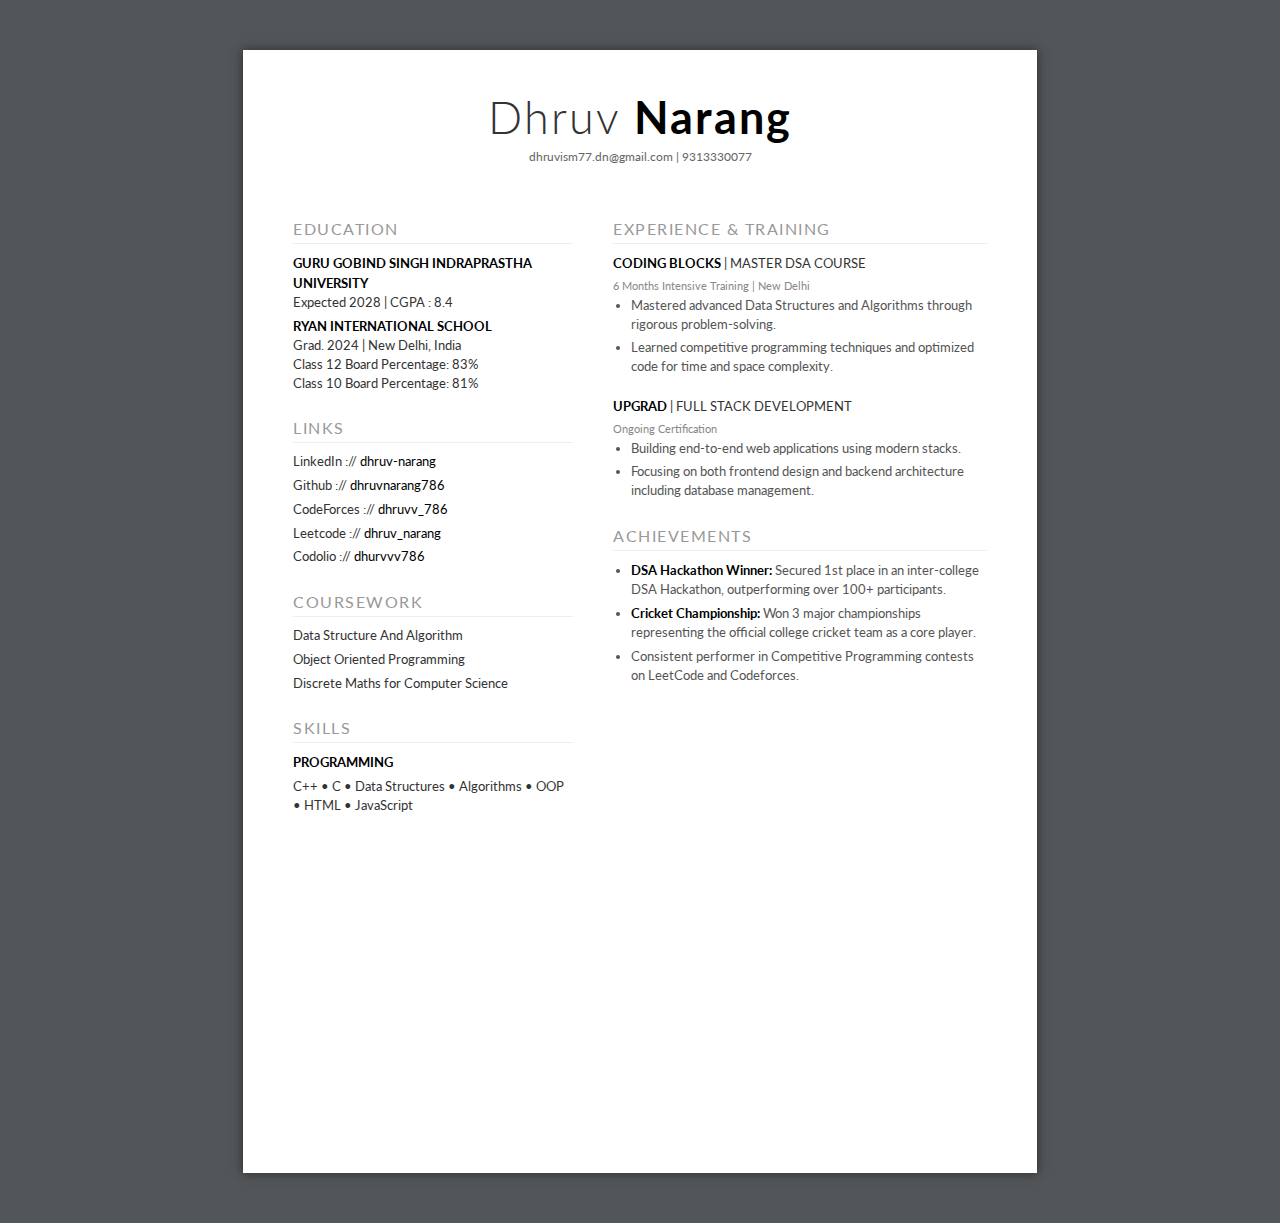
<file: index.html>
<!-- <!DOCTYPE html>
<html lang="en">
<head>
    <meta charset="UTF-8">
    <meta name="viewport" content="width=device-width, initial-scale=1.0">
    <title>My Resume</title>
    <link rel="stylesheet" href="style.css">
</head>
<body>
    <h1>Dhruv Narang </h1>

    <a href = "about.html">About Me</a> | <a href = "contact.html">Contact Me</a>
    <hr>

    <h2>Summary</h2>
    <p>I am a motivated and passionate learner who completed my graduation from Ryan International School 
        and am currently pursuing B.Tech in Computer Science Engineering from Guru Gobind Singh Indraprastha University. 
        I am a quick learner with a strong curiosity for technology and a keen interest in exploring new concepts and experiences.
        I enjoy learning new skills, adapting to challenges, and continuously improving myself both academically and personally. 
        I am enthusiastic about gaining practical exposure and applying my knowledge to real-world problems.</p>
    <h2>Education</h2>
<table border="1" cellspacing="0" cellpadding="8">
    <tr>
        <th>Course</th>
        <th>Institution</th>
        <th>Year</th>
        <th>Percentage / CGPA</th>
    </tr>
    <tr>
        <td>Bachelor of Engineering(Computer Science)</td>
        <td>Bhagwan Pashuram Institute of Technology</td>
        <td>2024 - 2028</td>
        <td>8.7 CGPA</td>
    </tr>
    <tr>
        <td>Secondary (10th)</td>
        <td>Ryan InterNational School</td>
        <td>2024</td>
        <td>88%</td>
    </tr>
    <tr>
        <td>Senior Secondary(12th)</td>
        <td>Ryan InterNational School</td>
        <td>2022</td>
        <td>83%</td>
    </tr>
</table>

<h3>Achievments</h3>
    <ul>
      <li><a href = "https://www.linkedin.com/posts/dhruv-narang-800287322_coderush-gdg-teamvector-activity-7394292201670955010-trel?utm_source=social_share_send&utm_medium=member_desktop_web&rcm=ACoAAFGN88AB4zzAXHdCEP_8qsbF5Qpdbjqphg8">Won Inter College Hackathon</a></li>
    </ul>
</body>
</html> -->

<!DOCTYPE html>
<html lang="en">
<head>
    <meta charset="UTF-8">
    <title>Dhruv Narang Resume</title>
    <style>
        @import url('https://fonts.googleapis.com/css2?family=Lato:wght@300;400;700&display=swap');

        body {
            font-family: 'Lato', sans-serif;
            background-color: #525659;
            display: flex;
            justify-content: center;
            padding: 50px 0;
            margin: 0;
        }

        /* The "Paper" container */
        .page {
            width: 210mm;
            min-height: 297mm;
            background: white;
            padding: 40px 50px;
            box-shadow: 0 0 10px rgba(0,0,0,0.5);
            box-sizing: border-box;
            display: flex;
            flex-direction: column;
        }

        /* Header */
        header {
            text-align: center;
            margin-bottom: 30px;
        }

        h1 {
            font-size: 45px;
            margin: 0;
            letter-spacing: 2px;
            font-weight: 300;
            color: #333;
        }

        h1 b {
            font-weight: 700;
            color: #000;
        }

        .contact-line {
            font-size: 12px;
            color: #666;
            margin-top: 5px;
        }

        .contact-line a {
            color: #666;
            text-decoration: none;
        }

        /* Layout Columns */
        .content {
            display: grid;
            grid-template-columns: 280px 1fr;
            gap: 40px;
        }

        /* Typography */
        h3 {
            font-size: 16px;
            color: #999;
            font-weight: 400;
            letter-spacing: 1.5px;
            margin: 25px 0 10px 0;
            border-bottom: 1px solid #eee;
            padding-bottom: 5px;
        }

        p, li {
            font-size: 12.5px;
            line-height: 1.5;
            color: #333;
            margin: 5px 0;
        }

        strong {
            font-weight: 700;
            color: #000;
            font-size: 13px;
        }

        ul {
            padding-left: 18px;
            margin: 5px 0;
        }

        a {
            color: #000;
            text-decoration: none;
        }

        /* Right Column specific */
        .experience-item {
            margin-bottom: 20px;
        }

        .date-location {
            font-size: 11px;
            color: #888;
            margin-bottom: 5px;
        }

        .description-list {
            list-style-type: disc;
            margin-top: 5px;
        }

        .description-list li {
            margin-bottom: 3px;
            color: #555;
        }

    </style>
</head>
<body>

<div class="page">
    <header>
        <h1>Dhruv <b>Narang</b></h1>
        <div class="contact-line">
            dhruvism77.dn@gmail.com | 9313330077
        </div>
    </header>

    <div class="content">
        <!-- LEFT COLUMN -->
        <div class="left-col">
            <h3>EDUCATION</h3>
            <p>
                <strong>GURU GOBIND SINGH INDRAPRASTHA UNIVERSITY</strong><br>
                Expected 2028 | CGPA : 8.4
            </p>
            <p>
                <strong>RYAN INTERNATIONAL SCHOOL</strong><br>
                Grad. 2024 | New Delhi, India<br>
                Class 12 Board Percentage: 83%<br>
                Class 10 Board Percentage: 81%
            </p>

            <h3>LINKS</h3>
            <p>LinkedIn :// <a href="https://linkedin.com/in/dhruv-narang">dhruv-narang</a></p>
            <p>Github :// <a href="https://github.com/dhruvnarang786">dhruvnarang786</a></p>
            <p>CodeForces :// <a href="https://codeforces.com/profile/dhruvv_786">dhruvv_786</a></p>
            <p>Leetcode :// <a href="https://leetcode.com/u/dhruv_narang/">dhruv_narang</a></p>
            <p>Codolio :// <a href="https://codolio.com/profile/dhurvvv786">dhurvvv786</a></p>

            <h3>COURSEWORK</h3>
            <p>Data Structure And Algorithm</p>
            <p>Object Oriented Programming</p>
            <p>Discrete Maths for Computer Science</p>

            <h3>SKILLS</h3>
            <p><strong>PROGRAMMING</strong></p>
            <p>C++ • C • Data Structures • Algorithms • OOP • HTML • JavaScript</p>
        </div>

        <!-- RIGHT COLUMN -->
        <div class="right-col">
            <h3>EXPERIENCE & TRAINING</h3>
            
            <div class="experience-item">
                <p><strong>CODING BLOCKS</strong> | MASTER DSA COURSE</p>
                <div class="date-location">6 Months Intensive Training | New Delhi</div>
                <ul class="description-list">
                    <li>Mastered advanced Data Structures and Algorithms through rigorous problem-solving.</li>
                    <li>Learned competitive programming techniques and optimized code for time and space complexity.</li>
                </ul>
            </div>

            <div class="experience-item">
                <p><strong>UPGRAD</strong> | FULL STACK DEVELOPMENT</p>
                <div class="date-location">Ongoing Certification</div>
                <ul class="description-list">
                    <li>Building end-to-end web applications using modern stacks.</li>
                    <li>Focusing on both frontend design and backend architecture including database management.</li>
                </ul>
            </div>

            <h3>ACHIEVEMENTS</h3>
            <div class="experience-item">
                <ul class="description-list">
                    <li><strong>DSA Hackathon Winner:</strong> Secured 1st place in an inter-college DSA Hackathon, outperforming over 100+ participants.</li>
                    <li><strong>Cricket Championship:</strong> Won 3 major championships representing the official college cricket team as a core player.</li>
                    <li>Consistent performer in Competitive Programming contests on LeetCode and Codeforces.</li>
                </ul>
            </div>
        </div>
    </div>
</div>

</body>
</html>
</file>
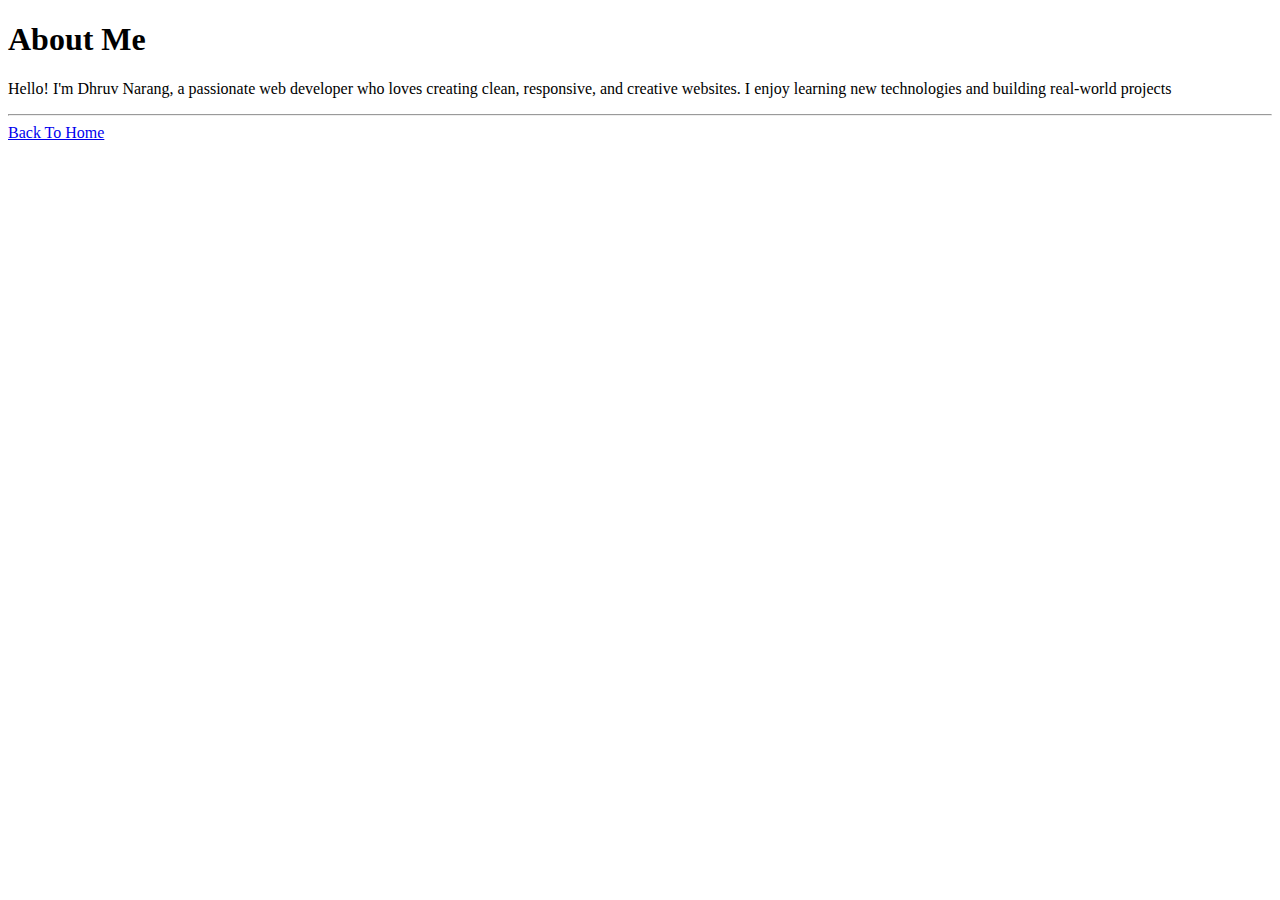
<file: about.html>
<!DOCTYPE html>
<html lang="en">
<head>
    <meta charset="UTF-8">
    <meta name="viewport" content="width=device-width, initial-scale=1.0">
    <title>About Me</title>
</head>
<body>
    <h1>About Me</h1>
    <p>Hello! I'm Dhruv Narang, a passionate web developer who loves creating clean, responsive, and creative websites. I enjoy learning new technologies and building real-world projects</p>
    <hr>
    
    <a href = "index.html">Back To Home</a>
</body>
</html>
</file>
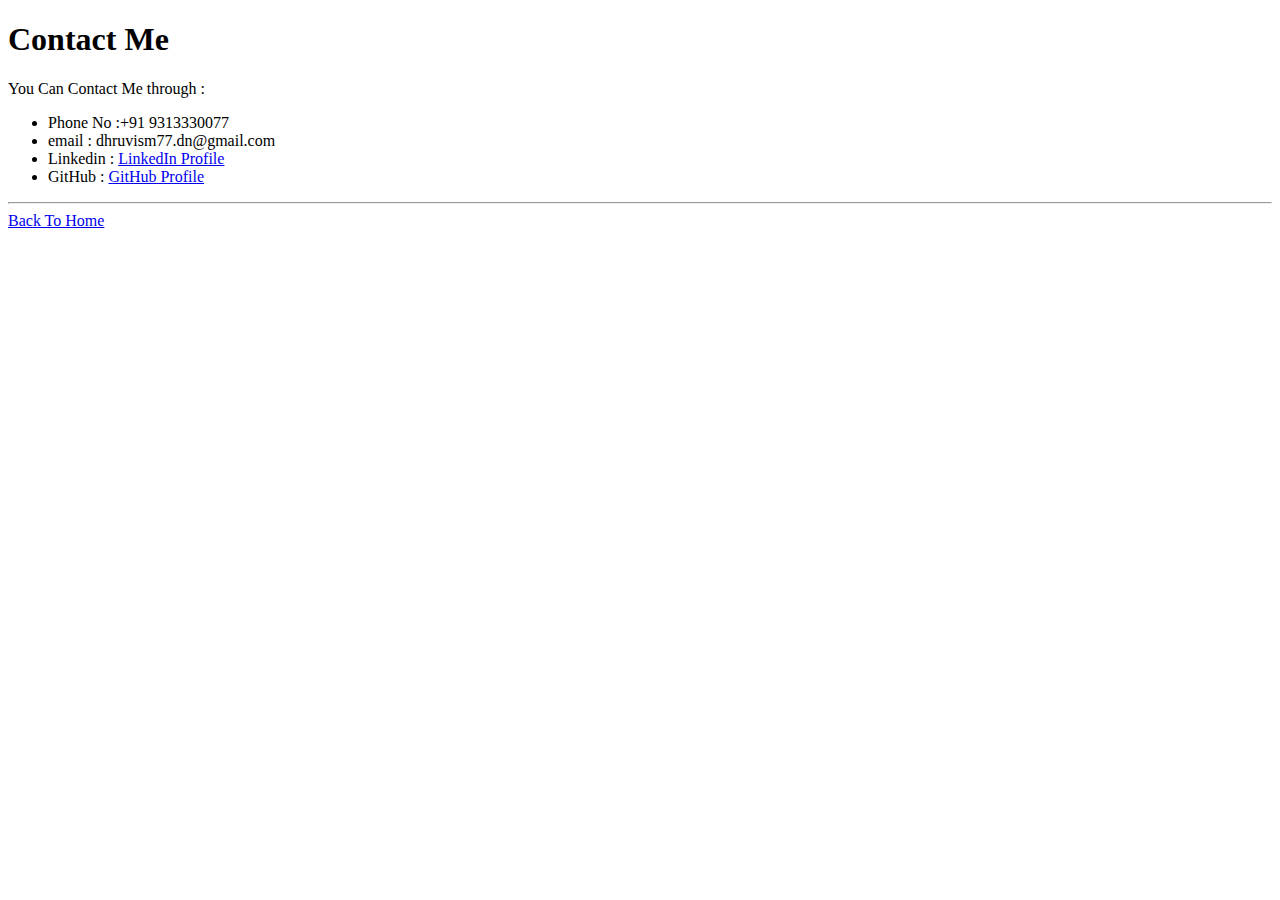
<file: contact.html>
<!DOCTYPE html>
<html lang="en">
<head>
    <meta charset="UTF-8">
    <meta name="viewport" content="width=device-width, initial-scale=1.0">
    <title>Contact Me</title>
</head>
<body>
    <h1>Contact Me</h1>
    <p>You Can Contact Me through :</p>
    <ul>
        <li>Phone No :+91 9313330077</li>
        <li>email : dhruvism77.dn@gmail.com</li>
        <li>Linkedin : <a href = "https://www.linkedin.com/in/dhruv-narang-800287322" target = "_blank">LinkedIn Profile</a></li>
        <li>GitHub : <a href = "https://github.com/dhruvnarang786">GitHub Profile</a></li>
    </ul>
    <hr>
    <a href = "index.html">Back To Home</a>
</body>
</html>
</file>
<file: style.css>
/* General Styles */
body {
    font-family: 'Segoe UI', Tahoma, Geneva, Verdana, sans-serif;
    line-height: 1.6;
    color: #333;
    background-color: #f4f7f6;
    margin: 0;
    padding: 0;
}

/* Container to center content */
.container {
    max-width: 800px;
    margin: 40px auto;
    background: #fff;
    padding: 40px;
    box-shadow: 0 4px 15px rgba(0,0,0,0.1);
    border-radius: 8px;
}

/* Header & Navigation */
h1 {
    color: #2c3e50;
    margin-bottom: 10px;
    text-align: center;
    text-transform: uppercase;
    letter-spacing: 2px;
}

nav {
    text-align: center;
    margin-bottom: 20px;
}

nav a {
    text-decoration: none;
    color: #3498db;
    font-weight: bold;
    margin: 0 15px;
    transition: color 0.3s;
}

nav a:hover {
    color: #2c3e50;
}

hr {
    border: 0;
    height: 1px;
    background: #eee;
    margin: 20px 0;
}

/* Section Headings */
h2 {
    color: #2c3e50;
    border-bottom: 2px solid #3498db;
    display: inline-block;
    padding-bottom: 5px;
    margin-top: 30px;
}

h3 {
    color:  #2c3e50;
}

/* Paragraphs and Lists */
p {
    text-align: justify;
}

ul {
    padding-left: 20px;
}

li {
    margin-bottom: 10px;
}

/* Table Styling */
table {
    width: 100%;
    border-collapse: collapse;
    margin-top: 20px;
    background-color: #fff;
}

th, td {
    text-align: left;
    padding: 12px;
    border: 1px solid #ddd;
}

th {
    background-color: #3498db;
    color: white;
}

tr:nth-child(even) {
    background-color: #f9f9f9;
}

/* Links in content */
a {
    color: #3498db;
    text-decoration: none;
}

a:hover {
    text-decoration: underline;
}

/* Mobile Responsive */
@media (max-width: 600px) {
    .container {
        width: 90%;
        padding: 20px;
    }
    table {
        font-size: 14px;
    }
}
</file>
